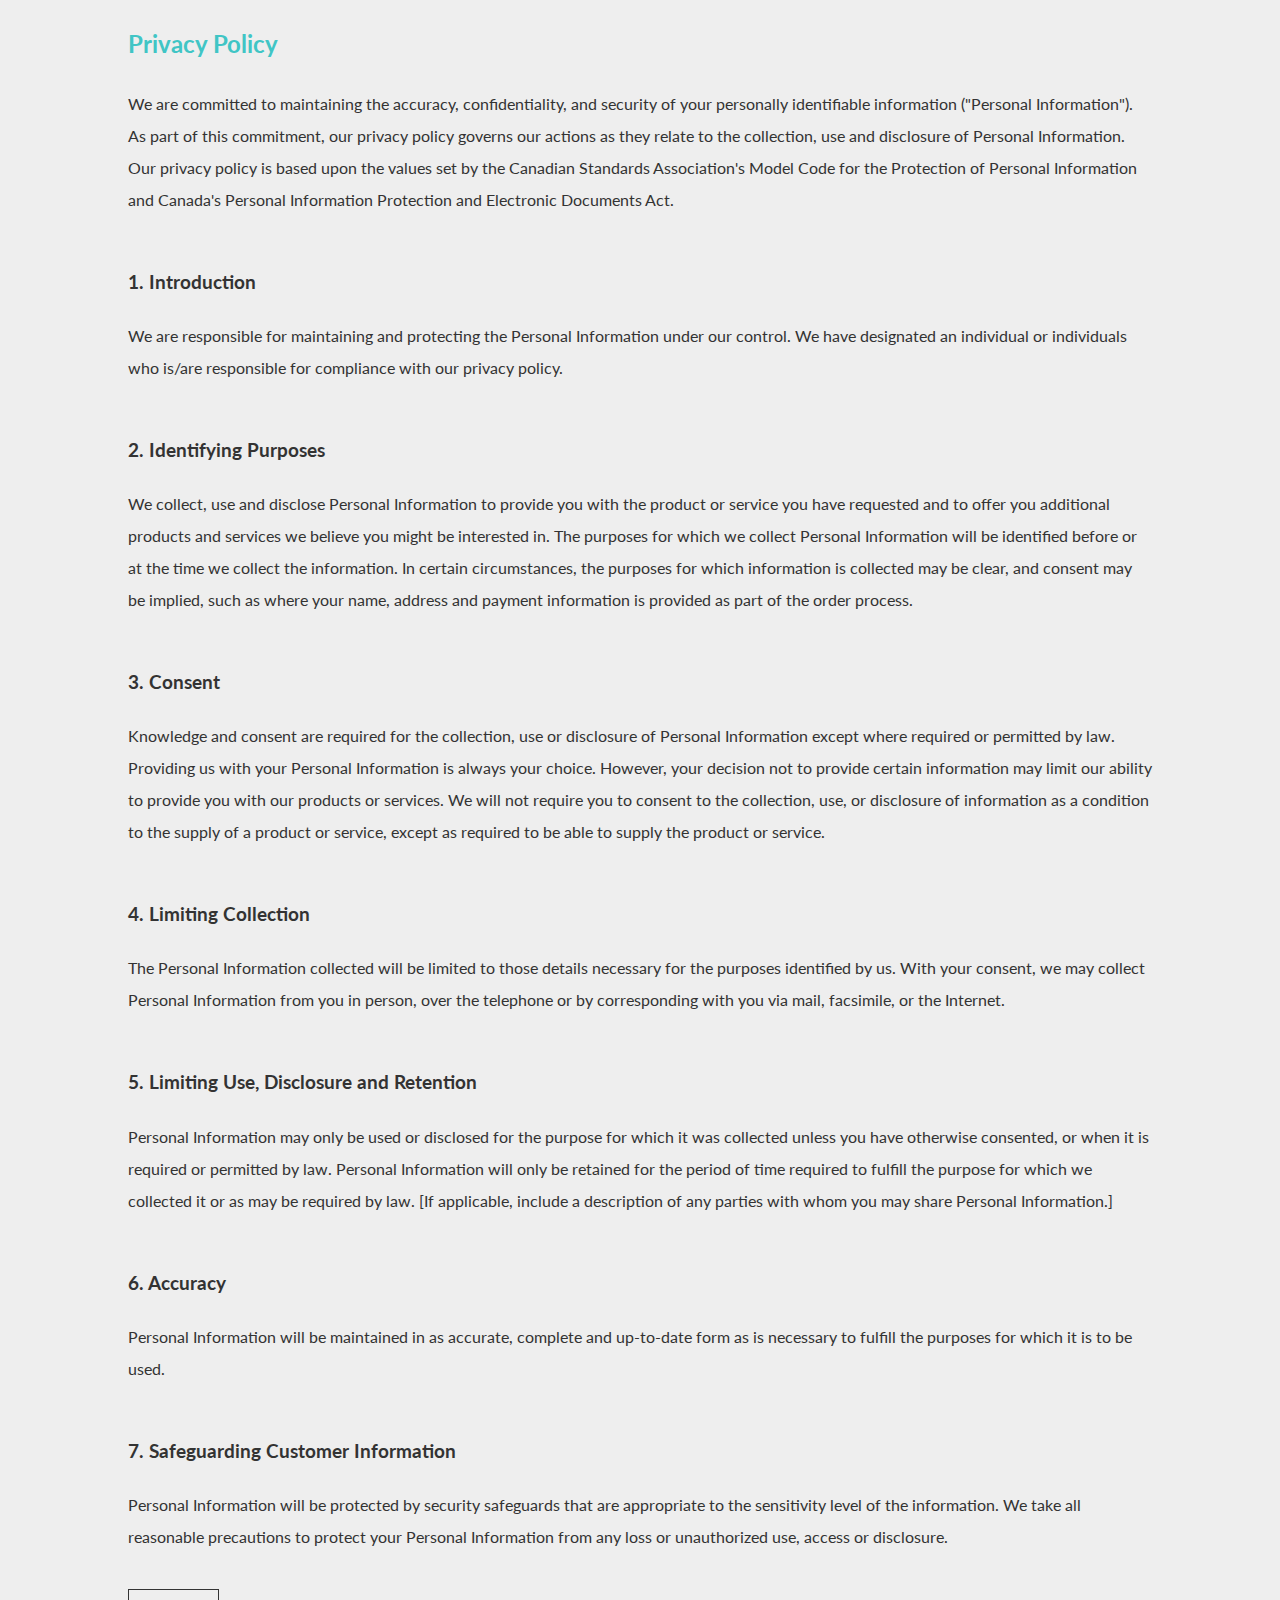
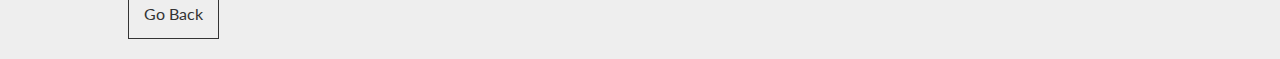
<file: privacyPolicy.html>
<!DOCTYPE html>
<html lang="en">
<head>
    <meta charset="UTF-8">
    <meta name="viewport" content="width=device-width, initial-scale=1.0">
    <link rel="stylesheet" href="privacyPolicy.css">
    <link rel="preconnect" href="https://fonts.gstatic.com"> 
    <link href="https://fonts.googleapis.com/css2?family=Lato:wght@300;400&display=swap" rel="stylesheet">
    <title>Document</title>
</head>
<body>
    <div class="privacyPolicy_container">
        <h2>Privacy Policy</h2>
        <p>We are committed to maintaining the accuracy, confidentiality, and security of your personally identifiable information ("Personal Information"). As part of this commitment, our privacy policy governs our actions as they relate to the collection, use and disclosure of Personal Information. Our privacy policy is based upon the values set by the Canadian Standards Association's Model Code for the Protection of Personal Information and Canada's Personal Information Protection and Electronic Documents Act.</p>

        <div class="privacyPolicy_text">
            <h3>1. Introduction</h3>
            <p>We are responsible for maintaining and protecting the Personal Information under our control. We have designated an individual or individuals who is/are responsible for compliance with our privacy policy.</p>
        </div>
        <div class="privacyPolicy_text">
            <h3>2. Identifying Purposes</h3>
            <p>We collect, use and disclose Personal Information to provide you with the product or service you have requested and to offer you additional products and services we believe you might be interested in. The purposes for which we collect Personal Information will be identified before or at the time we collect the information. In certain circumstances, the purposes for which information is collected may be clear, and consent may be implied, such as where your name, address and payment information is provided as part of the order process.</p>
        </div>
        <div class="privacyPolicy_text">
            <h3>3. Consent</h3>
            <p>Knowledge and consent are required for the collection, use or disclosure of Personal Information except where required or permitted by law. Providing us with your Personal Information is always your choice. However, your decision not to provide certain information may limit our ability to provide you with our products or services. We will not require you to consent to the collection, use, or disclosure of information as a condition to the supply of a product or service, except as required to be able to supply the product or service.</p>
        </div>
        <div class="privacyPolicy_text">
            <h3>4. Limiting Collection</h3>
            <p>The Personal Information collected will be limited to those details necessary for the purposes identified by us. With your consent, we may collect Personal Information from you in person, over the telephone or by corresponding with you via mail, facsimile, or the Internet.</p>
        </div>
        <div class="privacyPolicy_text">
            <h3>5. Limiting Use, Disclosure and Retention</h3>
            <p>Personal Information may only be used or disclosed for the purpose for which it was collected unless you have otherwise consented, or when it is required or permitted by law. Personal Information will only be retained for the period of time required to fulfill the purpose for which we collected it or as may be required by law. [If applicable, include a description of any parties with whom you may share Personal Information.]</p>
        </div>
        <div class="privacyPolicy_text">
            <h3>6. Accuracy</h3>
            <p>Personal Information will be maintained in as accurate, complete and up-to-date form as is necessary to fulfill the purposes for which it is to be used.</p>
        </div>
        <div class="privacyPolicy_text">
            <h3>7. Safeguarding Customer Information</h3>
            <p>Personal Information will be protected by security safeguards that are appropriate to the sensitivity level of the information. We take all reasonable precautions to protect your Personal Information from any loss or unauthorized use, access or disclosure.

            </p>
        </div>
        
        <!-- <div class="back_btn"> -->
            <!-- <span class="back_btn"> -->
                <a class="back_btn" href="index.html">Go Back</a>
            <!-- </span> -->
        <!-- </div> -->

    </div>
</body>
</html>
</file>
<file: privacyPolicy.css>
body {
    margin: 0;
    font-family: 'Lato', sans-serif;
    line-height: 2;
    color: #333;
    background-color: #EEE;
}

.privacyPolicy_container {
    width: 80%;
    margin: 0 auto;
}

h2 {
    color: rgb(64, 197, 197);
}

.privacyPolicy_text {
    margin-top: 3rem;
}

.back_btn {
    display: inline-block;
    padding: 8px 15px;
    margin: 20px 0;
    border: #333 solid 1px;
    transition: all 0.3s;
}
.back_btn:hover {
    color: #fff !important;
    background-color: #333;
}
.back_btn:link,
.back_btn:visited,
.back_btn:active {
    color: #333;
    text-decoration: none;
}
</file>
